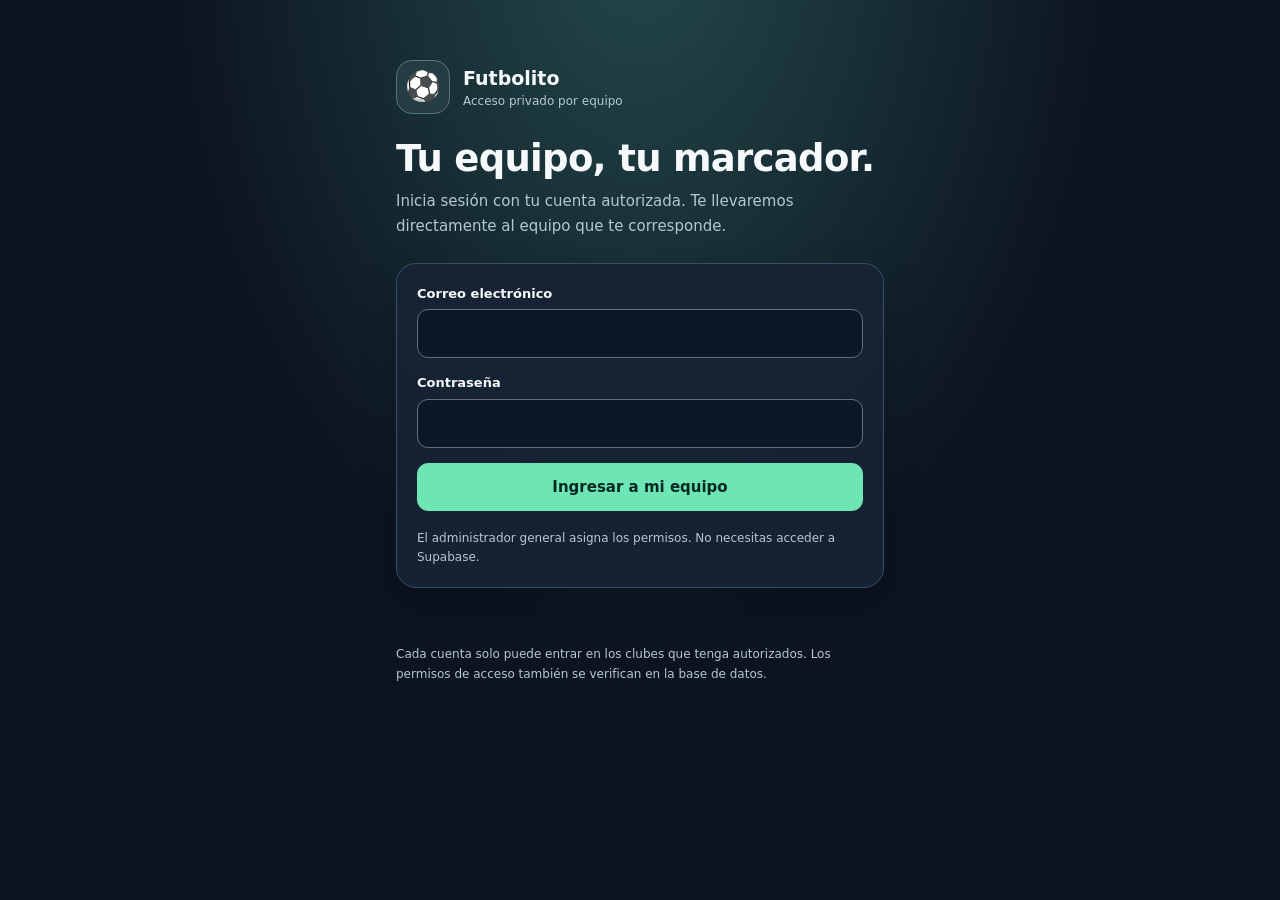
<file: inicio/index.html>
<!doctype html>
<html lang="es">
<head>
<meta charset="utf-8">
<meta name="viewport" content="width=device-width, initial-scale=1">
<meta name="theme-color" content="#101726">
<meta name="apple-mobile-web-app-capable" content="yes">
<meta name="apple-mobile-web-app-status-bar-style" content="black-translucent">
<meta name="apple-mobile-web-app-title" content="Futbolito">
<link rel="manifest" href="./manifest.webmanifest">
<link rel="icon" href="./icon.svg" type="image/svg+xml">
<title>Futbolito · Ingresar a mi equipo</title>
<style>
:root{color-scheme:dark;--bg:#0c1421;--panel:#172335;--line:#385064;--text:#f6f9fc;--muted:#b4c8d3;--accent:#6ee5b4;--red:#ff9da9}
*{box-sizing:border-box}
body{margin:0;min-height:100dvh;background:radial-gradient(ellipse at 50% -10%,#244a4b 0,#0c1421 52%);color:var(--text);font:15px/1.5 system-ui,-apple-system,Segoe UI,Arial,sans-serif}
main{width:min(100%,520px);margin:0 auto;padding:clamp(24px,6vw,60px) 16px 38px}
.brand{display:flex;align-items:center;gap:13px;margin-bottom:24px}.ball{display:grid;place-items:center;width:54px;height:54px;background:#233d42;border:1px solid #527973;border-radius:16px;font-size:29px}
h1{font-size:clamp(28px,7vw,37px);line-height:1.12;letter-spacing:-.7px;margin:0 0 10px;font-weight:900}
.lead{color:var(--muted);margin:0 0 24px;line-height:1.65}
.card{background:#172335eb;border:1px solid var(--line);border-radius:20px;padding:20px;box-shadow:0 14px 36px #0003}
.field{display:block;margin:0 0 15px;font-weight:750;font-size:13px}
input{width:100%;margin-top:6px;min-height:49px;padding:11px 12px;border:1px solid #5c6f7a;border-radius:11px;background:#0b1827;color:white;font:inherit;font-size:16px}
button,.linkbtn{font:inherit;cursor:pointer;border-radius:11px;font-weight:850;min-height:48px}
button:disabled{opacity:.5;cursor:not-allowed}
.primary{background:var(--accent);color:#082923;border:1px solid var(--accent);width:100%;padding:10px}
.secondary{background:#23344a;color:white;border:1px solid #617289;padding:10px 14px}
.controls{display:flex;gap:10px;flex-wrap:wrap;margin-top:18px}
.controls>*{flex:1 1 130px}
.status{min-height:27px;color:var(--muted);margin:12px 0 0;font-size:13px;white-space:pre-line}
.status.error{color:var(--red)}
.access-recovery{margin-top:13px;border-color:#ba9274;background:#30251e}
.access-recovery>strong{font-size:16px;color:#ffe3bf}
.access-recovery>p{font-size:13px;line-height:1.55;color:#ead8c5;margin:9px 0}
.access-recovery .controls{margin-top:11px}
.access-recovery button{font-size:13px}
.access-recovery .secondary{border-color:#8f817a}
.cards{display:grid;gap:11px;margin-top:14px}
.club-finder{margin:4px 0 0}
.search-label{font-size:13px;font-weight:850;display:block;margin-bottom:7px}
.searchwrap{position:relative}
.searchwrap:before{content:"⌕";position:absolute;left:13px;top:50%;transform:translateY(-50%);color:#b8e2da;font-size:28px;line-height:1;pointer-events:none}
.searchwrap input{padding-left:43px;padding-right:16px;margin-top:0;background:#0e1e2d;border-color:#658d91;border-radius:14px}
.searchwrap input:focus{border-color:#8beccc;outline:2px solid #75e3b6;outline-offset:2px}
.search-help{font-size:12px;color:var(--muted);margin:8px 0 1px}
.results-meta{font-size:12px;color:#b9d3ce;min-height:18px;margin:8px 0 0}
.show-more{width:100%;margin-top:12px;background:#213d48;border:1px solid #607d80;color:#d9f5ed;font-size:13px;min-height:44px}
.no-matches{padding:17px 12px;border:1px dashed #59727f;border-radius:12px;color:var(--muted);font-size:13px;text-align:center;margin-top:12px}
.club{display:block;padding:15px 16px;border:1px solid #54777b;background:#142f34;color:white;border-radius:13px;text-decoration:none;min-height:69px}
.club strong{display:block;font-size:17px}.club small{color:#b7d9d3;font-size:12px}
.club:focus-visible,button:focus-visible,input:focus-visible,a:focus-visible{outline:3px solid #e9db89;outline-offset:3px}
.role{display:inline-block;margin-bottom:12px;color:#bcf7de;font-size:12px;font-weight:900;letter-spacing:.4px}
.push-panel{border:1px solid #618678;border-radius:14px;background:#122b30;padding:15px;margin:8px 0 18px}
.push-panel h2{font-size:16px;margin:0 0 7px}
.push-panel p{font-size:13px;color:#c4d9d2;line-height:1.55;margin:5px 0}
.push-panel .push-actions{display:flex;flex-wrap:wrap;gap:8px;margin-top:10px}
.push-panel button{flex:1 1 160px;min-height:48px;padding:10px 8px}
.push-panel #pushStatus{min-height:21px;font-size:12px;margin-top:9px;white-space:pre-line}
.note{font-size:12px;color:var(--muted);line-height:1.6;margin:18px 0 0}
[hidden]{display:none!important}
</style>
</head>
<body>
<main>
  <header class="brand"><div class="ball" aria-hidden="true">⚽</div><div><strong style="font-size:19px">Futbolito</strong><div style="font-size:12px;color:var(--muted)">Acceso privado por equipo</div></div></header>
  <h1 id="title">Tu equipo, tu marcador.</h1>
  <p class="lead" id="intro">Inicia sesión con tu cuenta autorizada. Te llevaremos directamente al equipo que te corresponde.</p>
  <section class="card" id="loginBox">
    <form id="loginForm">
      <label class="field" for="email">Correo electrónico<input id="email" type="email" autocomplete="username" required></label>
      <label class="field" for="password">Contraseña<input id="password" type="password" autocomplete="current-password" required></label>
      <button type="submit" class="primary" id="loginBtn">Ingresar a mi equipo</button>
    </form>
    <p class="note">El administrador general asigna los permisos. No necesitas acceder a Supabase.</p>
  </section>
  <section class="card" id="teamsBox" hidden>
    <div class="role" id="role"></div>
    <section class="push-panel" id="pushPanel" hidden aria-labelledby="pushHeading">
      <h2 id="pushHeading">🔔 Avisos de solicitudes de acceso</h2>
      <p id="pushInstallText">Para recibir avisos aunque Futbolito esté cerrado, instala esta página en la pantalla de inicio y activa las notificaciones.</p>
      <div class="push-actions">
        <button type="button" class="primary" id="enablePush" disabled>Activar notificaciones</button>
        <button type="button" class="secondary" id="testPush" hidden>Enviar notificación de prueba</button>
        <button type="button" class="secondary" id="disablePush" hidden>Desactivar en este dispositivo</button>
      </div>
      <p id="pushStatus" role="status" aria-live="polite">Configurando servicio de avisos…</p>
    </section>
    <div class="club-finder">
      <label class="search-label" for="clubSearch">Buscar equipo</label>
      <div class="searchwrap">
        <input id="clubSearch" type="search" placeholder="Escribe el nombre de un equipo…" autocomplete="off" autocapitalize="off" spellcheck="false" enterkeyhint="go" maxlength="80" aria-describedby="clubSearchHelp">
      </div>
      <p class="search-help" id="clubSearchHelp">Sugerencias instantáneas entre tus equipos autorizados. Pulsa Enter para abrir el primero.</p>
      <p class="results-meta" id="clubResults" role="status" aria-live="polite"></p>
    </div>
    <div id="clubs" class="cards" aria-label="Equipos disponibles"></div>
    <div class="no-matches" id="noClubs" hidden>No hay coincidencias entre tus equipos autorizados. Prueba con otro nombre.</div>
    <button type="button" class="show-more" id="moreClubs" hidden>Ver todos los equipos</button>
    <div class="controls">
      <a class="secondary linkbtn" id="adminLink" href="../acceso/" style="display:grid;place-items:center;text-align:center;text-decoration:none" hidden>Administrar plantillas</a>
      <a class="secondary linkbtn" id="usersLink" href="../usuarios/" style="display:grid;place-items:center;text-align:center;text-decoration:none" hidden>Usuarios y permisos</a>
      <button class="secondary" type="button" id="logout">Cerrar sesión</button>
    </div>
  </section>
  <p class="status" id="status" role="status" aria-live="polite">Comprobando sesión…</p>
  <section class="card access-recovery" id="accessRecovery" hidden aria-labelledby="recoveryHeading">
    <strong id="recoveryHeading">¿Se quedó verificando el acceso?</strong>
    <p>Safari podría tener una sesión distinta o vencida. Puedes volver a intentarlo o iniciar sesión nuevamente. <strong>Esto no elimina partidos, plantillas ni estadísticas guardadas.</strong></p>
    <div class="controls">
      <button type="button" id="retryAccess" class="secondary">↻ Reintentar</button>
      <button type="button" id="resetAccess" class="primary">Volver a iniciar sesión</button>
    </div>
  </section>
  <p class="note">Cada cuenta solo puede entrar en los clubes que tenga autorizados. Los permisos de acceso también se verifican en la base de datos.</p>
</main>
<script>
/* Recuperación disponible incluso si no carga la biblioteca de autenticación. */
(()=>{
 const recovery=document.getElementById("accessRecovery");
 const status=document.getElementById("status");
 window.futbolitoShowAccessRecovery=(text)=>{
   recovery.hidden=false;
   if(text){status.textContent=text;status.classList.add("error");}
 };
 window.futbolitoHideAccessRecovery=()=>{recovery.hidden=true;};
 document.getElementById("retryAccess").addEventListener("click",()=>{
   const url=new URL(location.href);
   url.searchParams.set("reintento",String(Date.now()));
   location.replace(url.href);
 });
 document.getElementById("resetAccess").addEventListener("click",()=>{
   if(!confirm("Se cerrará únicamente la sesión de acceso guardada en este navegador. No se borrarán partidos ni plantillas. ¿Continuar?"))return;
   try{localStorage.removeItem("sb-cpqvrmorbwrrorrsobgj-auth-token");}
   catch(error){/* Si el navegador bloquea almacenamiento, la recarga ofrece otra oportunidad. */}
   const url=new URL(location.href);
   url.searchParams.set("reingreso",String(Date.now()));
   location.replace(url.href);
 });
 setTimeout(()=>{
   const info=(status.textContent||"").toLowerCase();
   if(/verificando|comprobando|iniciando sesi[oó]n|cargando|revisando permisos/.test(info)){
     window.futbolitoShowAccessRecovery("La verificación está tardando demasiado. Puedes reintentar o volver a iniciar sesión en Safari.");
   }
 },18000);
})();
</script>
<script>
/* Entrada compatible con Safari y navegadores integrados.
   Supabase Auth verifica los JWT y las políticas RLS protegen los clubes.
   Se evita el bloqueo de sesión del SDK en esta página de acceso. */
const SB_URL="https://cpqvrmorbwrrorrsobgj.supabase.co";
const SB_KEY="sb_publishable_KDivcfl1sf6CumXuMhi77w_k-01gmD4";
const SB_SESSION="sb-cpqvrmorbwrrorrsobgj-auth-token";
function savedAuth(){
 try{
  const s=JSON.parse(localStorage.getItem(SB_SESSION)||"null");
  return s && typeof s.access_token==="string" && typeof s.refresh_token==="string"?s:null;
 }catch{return null}
}
function forgetAuth(){try{localStorage.removeItem(SB_SESSION)}catch{}}
function storeAuth(data){
 if(!data||typeof data.access_token!=="string"||typeof data.refresh_token!=="string")
  throw Error("La respuesta de autenticación estaba incompleta.");
 const s={...data,
  token_type:data.token_type||"bearer",
  expires_at:Number(data.expires_at)||Math.floor(Date.now()/1000)+Number(data.expires_in||3600)
 };
 try{localStorage.setItem(SB_SESSION,JSON.stringify(s))}
 catch{throw Error("Este navegador no permite guardar la sesión. Abre Futbolito en Safari.")}
 return s;
}
async function supabaseRequest(path,{method="GET",token,body,timeout=12000}={}){
 const control=new AbortController(),timer=setTimeout(()=>control.abort(),timeout);
 try{
  const headers={"apikey":SB_KEY,"Accept":"application/json"};
  if(token)headers.Authorization="Bearer "+token;
  if(body!==undefined)headers["Content-Type"]="application/json";
  const response=await fetch(SB_URL+"/"+(path.startsWith("/")?path.slice(1):path),{
   method,headers,body:body===undefined?undefined:JSON.stringify(body),
   signal:control.signal,cache:"no-store"
  });
  const raw=await response.text();
  let json=null;
  try{json=raw?JSON.parse(raw):null}catch{}
  if(!response.ok){
   const msg=json?.msg||json?.message||json?.error_description||json?.error||"Respuesta "+response.status;
   const e=new Error(typeof msg==="string"?msg:"No se pudo conectar al servidor.");
   e.status=response.status;throw e;
  }
  return json;
 }catch(e){
  if(e.name==="AbortError")throw Error("Se agotó el tiempo de conexión con Supabase. Reintenta o abre Futbolito en Safari.");
  throw e;
 }finally{clearTimeout(timer)}
}
let refreshPromise=null;
async function validSession(){
 const s=savedAuth();
 if(!s)return null;
 if(!Number(s.expires_at)||Number(s.expires_at)*1000>Date.now()+30000)return s;
 if(!refreshPromise){
  refreshPromise=supabaseRequest("auth/v1/token?grant_type=refresh_token",{
   method:"POST",body:{refresh_token:s.refresh_token}
  }).then(storeAuth).finally(()=>{refreshPromise=null});
 }
 try{return await refreshPromise}
 catch(e){
  if(e.status===400||e.status===401||e.status===403){forgetAuth();return null}
  throw e;
 }
}
async function currentUser(){
 const session=await validSession();
 if(!session)return null;
 try{return await supabaseRequest("auth/v1/user",{token:session.access_token})}
 catch(e){
  if(e.status===401||e.status===403){forgetAuth();return null}
  throw e;
 }
}
const db={
 auth:{
  async getUser(){return {data:{user:await currentUser()},error:null}},
  async getSession(){return {data:{session:await validSession()},error:null}},
  async signInWithPassword({email,password}){
   const s=await supabaseRequest("auth/v1/token?grant_type=password",{
    method:"POST",body:{email,password},timeout:15000
   });
   storeAuth(s);return {data:{user:s.user,session:s},error:null};
  },
  async signOut(){
   const token=savedAuth()?.access_token;
   try{if(token)await supabaseRequest("auth/v1/logout",{method:"POST",token,timeout:5000})}
   catch(e){/* Cerrar el acceso local aunque la red falle. */}
   forgetAuth();return {error:null};
  }
 },
 async rpc(name){
  const session=await validSession();
  if(!session)throw Error("Inicia sesión nuevamente.");
  return {data:await supabaseRequest("rest/v1/rpc/"+name,{
   method:"POST",token:session.access_token,body:{}
  }),error:null};
 },
 from(table){
  if(table!=="clubs")throw Error("Consulta de datos no autorizada.");
  return {
   select(columns){
    if(columns!=="id,name,slug")throw Error("Campos no permitidos.");
    return {
     async order(field){
      if(field!=="name")throw Error("Orden inválido.");
      const session=await validSession();
      if(!session)throw Error("Inicia sesión nuevamente.");
      return {data:await supabaseRequest("rest/v1/clubs?select=id%2Cname%2Cslug&order=name.asc",{
       token:session.access_token
      }),error:null};
     }
    };
   }
  };
 }
};
const $=id=>document.getElementById(id);
let busy=false;
/* Evitar esperas indefinidas por red, sesión caducada o bloqueos de almacenamiento. */
function withTimeout(promise,operation,ms=12000){
 let timer;
 return Promise.race([
  promise,
  new Promise((_,reject)=>{
   timer=setTimeout(()=>reject(new Error("Tiempo de espera agotado al "+operation+". Prueba «Reintentar» o «Volver a iniciar sesión».")),ms);
  })
 ]).finally(()=>clearTimeout(timer));
}
const pushUrl="https://cpqvrmorbwrrorrsobgj.supabase.co/functions/v1/futbolito-web-push";
const pushKey="sb_publishable_KDivcfl1sf6CumXuMhi77w_k-01gmD4";
let vapidServerKey=null;
let swPromise=null;
const supportedPush="serviceWorker" in navigator && "PushManager" in window && "Notification" in window;
const installed=()=>window.matchMedia("(display-mode: standalone)").matches||navigator.standalone===true;
const isIPhone=()=>/iPhone|iPad|iPod/.test(navigator.userAgent);
function showPushStatus(text,error=false){
 $("pushStatus").textContent=text;
 $("pushStatus").style.color=error?"#ffadb7":"#c5e4d8";
}
function decodeBase64Url(base64){
 const binary=atob(base64.replace(/-/g,"+").replace(/_/g,"/")+"=".repeat((4-base64.length%4)%4));
 return Uint8Array.from(binary,c=>c.charCodeAt(0));
}
async function pushApi(payload){
 const {data:{session}}=await db.auth.getSession();
 if(!session?.access_token)throw Error("Inicia sesión nuevamente.");
 const res=await fetch(pushUrl,{
  method:"POST",
  headers:{"Content-Type":"application/json","Authorization":"Bearer "+session.access_token,"apikey":pushKey},
  body:JSON.stringify(payload)
 });
 const response=await res.json().catch(()=>({}));
 if(!res.ok||response.ok===false)throw Error(response.error||"No se pudo contactar el servicio de notificaciones.");
 return response;
}
async function primePush(){
 if(!supportedPush){
  showPushStatus("Este navegador todavía no permite notificaciones Web Push.",true);return;
 }
 if(isIPhone()&&!installed()){
  showPushStatus("En iPhone: abre esta página en Safari, toca Compartir y selecciona «Agregar a inicio». Luego abre Futbolito desde su ícono.");
  return;
 }
 try{
  swPromise=navigator.serviceWorker.register("./sw.js",{scope:"./"});
  const [result]=await Promise.all([pushApi({action:"config"}),swPromise]);
  vapidServerKey=result.publicKey;
  $("enablePush").disabled=false;
  const sw=await navigator.serviceWorker.ready;
  const subscription=await sw.pushManager.getSubscription();
  if(subscription&&Notification.permission==="granted"){
    $("testPush").hidden=false;
    $("disablePush").hidden=false;
    $("enablePush").textContent="Actualizar notificaciones";
    showPushStatus("✓ Notificaciones autorizadas en este dispositivo. Puedes enviarte una prueba.");
  }else{
    showPushStatus("Pulsa «Activar notificaciones» para permitir avisos automáticos en este dispositivo.");
  }
 }catch(error){showPushStatus(error.message||"No pudimos preparar las notificaciones.",true)}
}
$("enablePush").addEventListener("click",async()=>{
 if(!$("enablePush").disabled && vapidServerKey){
  const btn=$("enablePush");
  btn.disabled=true;
  try{
   // Pedir permiso dentro de la interacción directa del usuario (requisito iOS).
   const permission=await Notification.requestPermission();
   if(permission!=="granted")throw Error("Los avisos no están permitidos. Revísalo en Ajustes → Notificaciones.");
   const sw=await navigator.serviceWorker.ready;
   const previous=await sw.pushManager.getSubscription();
   const subscription=previous||await sw.pushManager.subscribe({
    userVisibleOnly:true,applicationServerKey:decodeBase64Url(vapidServerKey)
   });
   await pushApi({action:"subscribe",subscription:subscription.toJSON()});
   showPushStatus("✓ Listo: tu dispositivo quedó registrado para avisos de accesos pendientes.");
   $("testPush").hidden=false;$("disablePush").hidden=false;
   btn.textContent="Actualizar notificaciones";
  }catch(error){showPushStatus(error.message||"No pudimos activar los avisos.",true)}
  finally{btn.disabled=false}
 }
});
$("testPush").addEventListener("click",async()=>{
 const btn=$("testPush");btn.disabled=true;showPushStatus("Enviando aviso de prueba…");
 try{
  const r=await pushApi({action:"test"});
  showPushStatus(r.delivered>0?"✓ Prueba enviada. Revisa las notificaciones de este teléfono.":"No hay dispositivos registrados o la entrega falló.",!r.delivered);
 }catch(e){showPushStatus(e.message,true)}
 finally{btn.disabled=false}
});
$("disablePush").addEventListener("click",async()=>{
 const btn=$("disablePush");btn.disabled=true;
 try{
  const sw=await navigator.serviceWorker.ready;
  const subscription=await sw.pushManager.getSubscription();
  if(subscription){
   await pushApi({action:"unsubscribe",endpoint:subscription.endpoint});
   await subscription.unsubscribe();
  }
  $("testPush").hidden=true;$("disablePush").hidden=true;
  $("enablePush").textContent="Activar notificaciones";
  showPushStatus("Avisos desactivados en este dispositivo.");
 }catch(e){showPushStatus(e.message,true)}
 finally{btn.disabled=false}
});
let visibleClubs=[], expanded=false, currentMatches=[];
const MAX_PREVIEW=6;
const normalize=text=>String(text??"").normalize("NFD").replace(/[\u0300-\u036f]/g,"").toLocaleLowerCase("es").replace(/[^a-z0-9]+/g," ").trim().replace(/\s+/g," ");
function matchRank(club,query){
 if(!query)return 9;
 const name=normalize(club.name), slug=normalize(club.slug);
 if(name===query||slug===query)return 0;
 if(name.startsWith(query))return 1;
 if(name.split(" ").some(word=>word.startsWith(query)))return 2;
 if(name.includes(query)||slug.includes(query))return 3;
 const terms=query.split(" ");
 if(terms.length>1 && terms.every(q=>name.split(" ").some(word=>word.startsWith(q))))return 4;
 return -1;
}
function renderClubMatches(){
 const query=normalize($("clubSearch").value);
 const matches=visibleClubs.map(club=>({club,rank:matchRank(club,query)}))
  .filter(item=>!query||item.rank>=0)
  .sort((a,b)=>a.rank-b.rank||a.club.name.localeCompare(b.club.name,"es"))
  .map(item=>item.club);
 currentMatches=matches;
 const limit=expanded?matches.length:MAX_PREVIEW;
 const shown=matches.slice(0,limit),list=$("clubs");
 list.replaceChildren();
 for(const club of shown){
  const path=safeRoute(club.slug);
  const entry=document.createElement(path?"a":"div");
  entry.className="club";
  if(path)entry.href=path;
  const name=document.createElement("strong");name.textContent=club.name;
  const hint=document.createElement("small");
  hint.textContent=path?"Abrir marcador →":"Club autorizado · aún no tiene marcador configurado";
  entry.append(name,hint);
  list.append(entry);
 }
 $("noClubs").hidden=matches.length>0||visibleClubs.length===0;
 const more=$("moreClubs");
 more.hidden=matches.length<=MAX_PREVIEW;
 more.textContent=expanded?"Mostrar menos":"Ver los "+(matches.length-MAX_PREVIEW)+" equipos restantes";
 const count=visibleClubs.length;
 $("clubResults").textContent=query?
  (matches.length?matches.length+" coincidencia"+(matches.length===1?"":"s")+" entre tus "+count+" equipos.":"Sin coincidencias entre tus "+count+" equipos."):
  count+" equipo"+(count===1?"":"s")+" autorizado"+(count===1?"":"s")+(matches.length>MAX_PREVIEW&&!expanded?" · mostrando los primeros "+MAX_PREVIEW:"");
}
$("clubSearch").addEventListener("input",()=>{expanded=false;renderClubMatches()});
$("clubSearch").addEventListener("keydown",event=>{
 if(event.key==="Escape"&&$("clubSearch").value){
  event.preventDefault();$("clubSearch").value="";expanded=false;renderClubMatches();return;
 }
 if(event.key==="ArrowDown"){
  const first=$("clubs").querySelector("a.club");
  if(first){event.preventDefault();first.focus()}return;
 }
 if(event.key==="Enter"&&$("clubSearch").value.trim()){
  const first=$("clubs").querySelector("a.club");
  if(first){event.preventDefault();first.click()}
 }
});
$("moreClubs").addEventListener("click",()=>{expanded=!expanded;renderClubMatches()});
const supported={ "mala-clase":"../?acceso=directo2", "larraguibel":"../larraguibel/?acceso=directo2" };
function safeRoute(slug){return Object.prototype.hasOwnProperty.call(supported,slug)?supported[slug]:null}
function message(text,error=false){$("status").textContent=text;$("status").classList.toggle("error",error)}
function showLogin(){
 window.futbolitoHideAccessRecovery?.();
 $("loginBox").hidden=false;$("teamsBox").hidden=true;
 $("title").textContent="Tu equipo, tu marcador.";
 $("intro").textContent="Inicia sesión con tu cuenta autorizada. Te llevaremos directamente al equipo que te corresponde.";
 message("");
}
function showClubs(clubs,isGeneral,roles){
 window.futbolitoHideAccessRecovery?.();
 $("loginBox").hidden=true;$("teamsBox").hidden=false;
 $("title").textContent=isGeneral?"Administración de clubes":"Mis equipos";
 $("intro").textContent=isGeneral?
 "Como administrador general puedes entrar a cualquiera de los clubes.":"Solamente puedes acceder a tus equipos autorizados.";
 $("role").textContent=isGeneral?"ADMINISTRADOR GENERAL":"ACCESO AUTORIZADO";
 $("pushPanel").hidden=!isGeneral;
 if(isGeneral)primePush();
 $("adminLink").hidden=!isGeneral&&!roles.some(r=>r.role==="manager");
 $("usersLink").hidden=!isGeneral&&!roles.some(r=>r.role==="manager");
 visibleClubs=clubs;
 expanded=false;
 $("clubSearch").value="";
 renderClubMatches();
 message(clubs.length?"Selecciona tu equipo.":"No tienes equipos asignados. Solicita acceso al administrador.",!clubs.length);
}
async function routeUser(){
 if(busy)return;busy=true;$("loginBtn").disabled=true;
 try{
  message("Verificando tus permisos…");
  const {data:{user},error:userError}=await withTimeout(db.auth.getUser(),"verificar la sesión");
  if(userError||!user){showLogin();return}
  if(!user.email_confirmed_at){
   $("loginBox").hidden=false;$("teamsBox").hidden=true;
   message("Debes confirmar primero tu correo electrónico.",true);return;
  }
  message("Revisando autorizaciones…");
  const claim=await withTimeout(db.rpc("claim_admin_role"),"validar los permisos");
  if(claim.error)throw claim.error;
  message("Cargando tus equipos autorizados…");
  const [adminResult,roleResult,clubResult]=await withTimeout(Promise.all([
    db.rpc("is_platform_admin"),
    db.rpc("get_my_club_roles"),
    db.from("clubs").select("id,name,slug").order("name")
  ]),"cargar los clubes");
  if(adminResult.error)throw adminResult.error;
  if(roleResult.error)throw roleResult.error;
  if(clubResult.error)throw clubResult.error;
  const isGeneral=adminResult.data===true;
  const roles=Array.isArray(roleResult.data)?roleResult.data:[];
  const allowedIds=new Set(roles.filter(r=>r.role==="operator"||r.role==="manager").map(r=>String(r.club_id)));
  const clubs=(clubResult.data||[]).filter(c=>isGeneral||allowedIds.has(String(c.id)));
  if(!isGeneral&&clubs.length===1){
   const route=safeRoute(clubs[0].slug);
   if(route){message("Abriendo "+clubs[0].name+"…");location.replace(route);return}
  }
  showClubs(clubs,isGeneral,roles);
 }catch(error){
  $("loginBox").hidden=false;$("teamsBox").hidden=true;
  message("No pudimos verificar tus permisos. "+(error?.message||"Intenta nuevamente."),true);
  window.futbolitoShowAccessRecovery?.();
 }finally{busy=false;$("loginBtn").disabled=false}
}
$("loginForm").addEventListener("submit",async event=>{
 event.preventDefault();if(busy)return;
 busy=true;$("loginBtn").disabled=true;message("Iniciando sesión…");
 try{
  const {error}=await withTimeout(db.auth.signInWithPassword({email:$("email").value.trim(),password:$("password").value}),"iniciar la sesión",15000);
  $("password").value="";
  if(error)throw error;
 }catch(error){message(error?.message||"No se pudo iniciar sesión.",true);window.futbolitoShowAccessRecovery?.();busy=false;$("loginBtn").disabled=false;return}
 busy=false;await routeUser();
});
$("logout").addEventListener("click",async()=>{
 if(busy)return;busy=true;message("Cerrando sesión…");
 try{const {error}=await db.auth.signOut();if(error)throw error;showLogin();}
 catch(e){message("No se pudo cerrar la sesión. "+e.message,true)}
 finally{busy=false}
});
routeUser();
</script>
</body>
</html>
</file>
